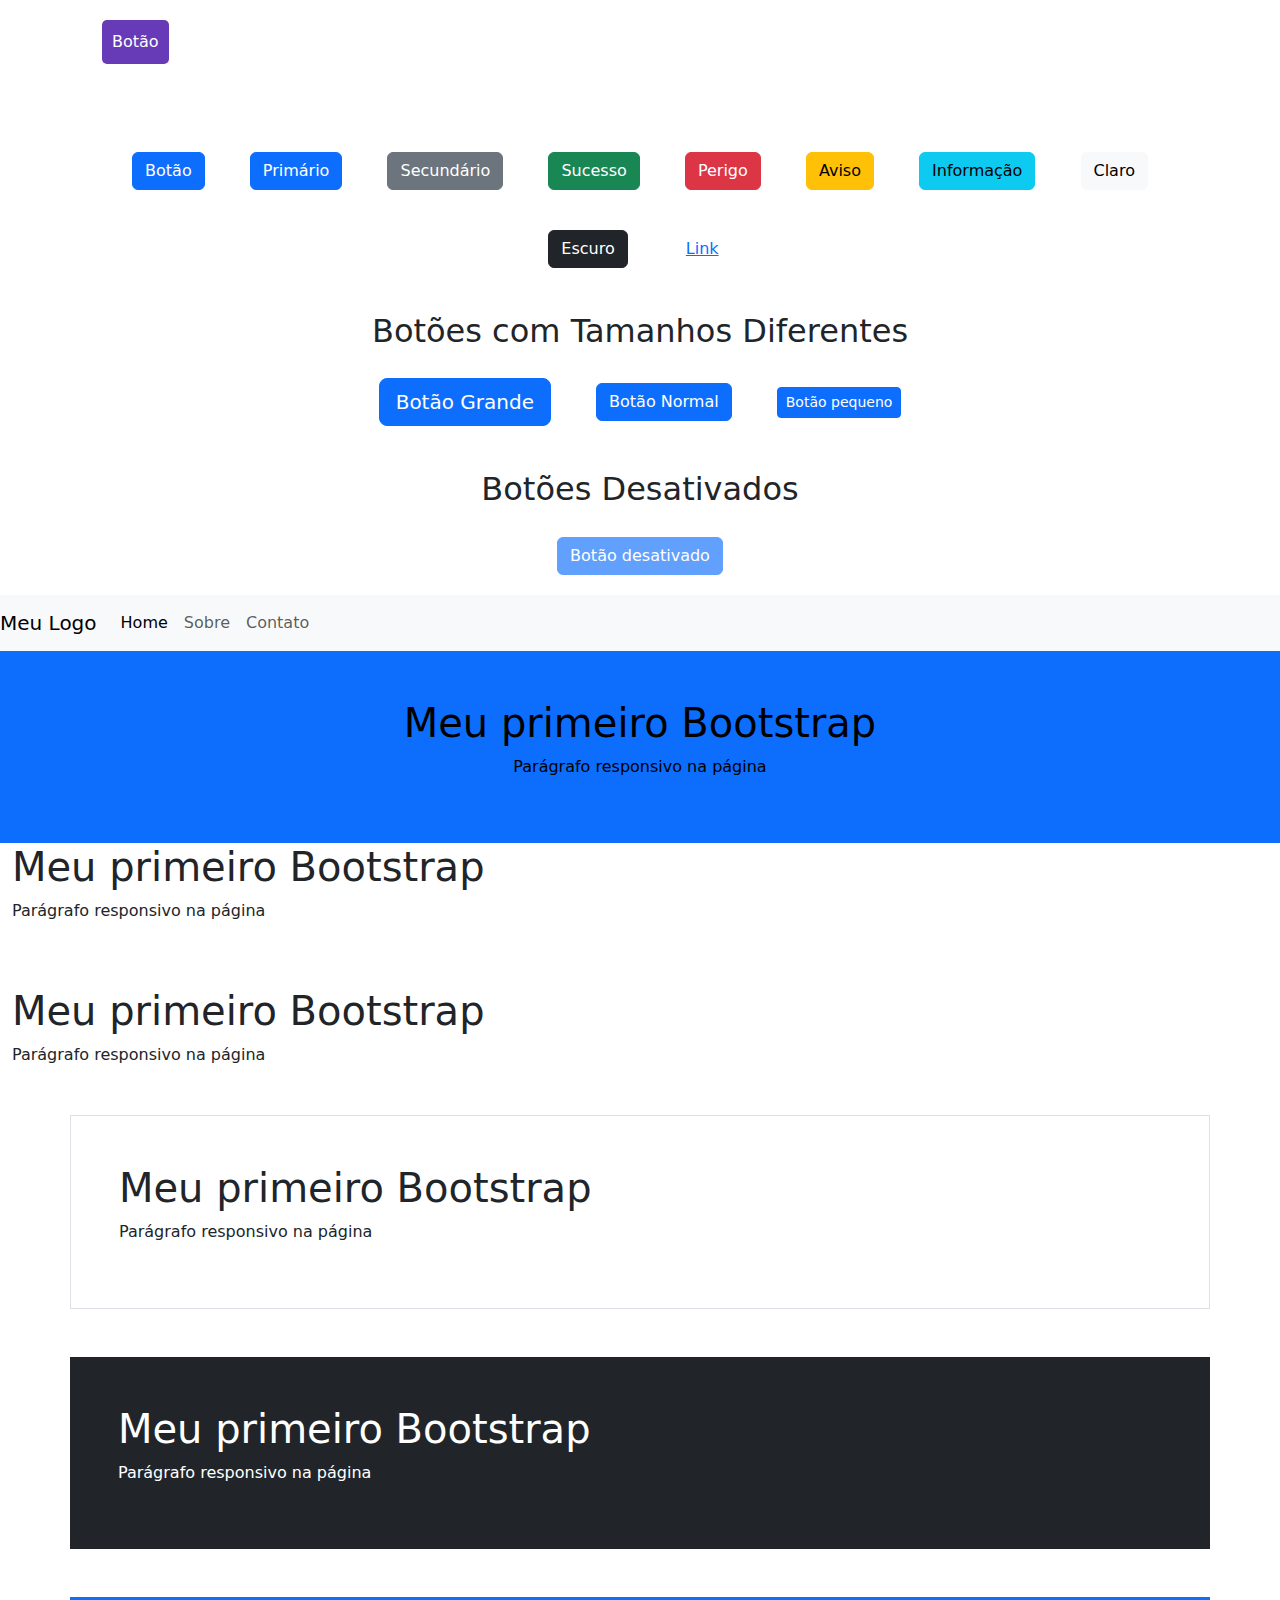
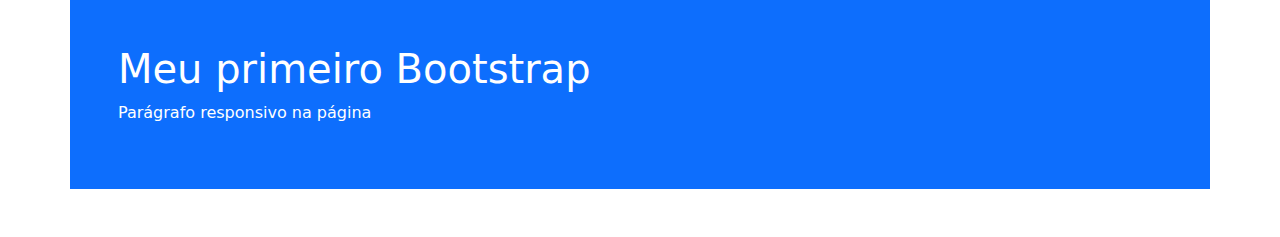
<file: bootstrap/index.html>
<!DOCTYPE html>
<html lang="en">
<head>
    <meta charset="UTF-8">
    <meta name="viewport" content="width=device-width, initial-scale=1.0">
    <link href="https://cdn.jsdelivr.net/npm/bootstrap@5.3.3/dist/css/bootstrap.min.css" rel="stylesheet" integrity="sha384-QWTKZyjpPEjISv5WaRU9OFeRpok6YctnYmDr5pNlyT2bRjXh0JMhjY6hW+ALEwIH" crossorigin="anonymous">
    <script defer src="https://cdn.jsdelivr.net/npm/bootstrap@5.3.3/dist/js/bootstrap.bundle.min.js" integrity="sha384-YvpcrYf0tY3lHB60NNkmXc5s9fDVZLESaAA55NDzOxhy9GkcIdslK1eN7N6jIeHz" crossorigin="anonymous"></script>
    <link rel="stylesheet" href="css/styles.css">

    <title>Bootstrap</title>
</head>
<body>

    <div class="container">
        <button>Botão</button>
    </div>

    <div class="container text-center mt-5">
        <button class="btn btn-primary">Botão</button>
        <button type="button" class="btn btn-primary">Primário</button>
        <button type="button" class="btn btn-secondary">Secundário</button>
        <button type="button" class="btn btn-success">Sucesso</button>
        <button type="button" class="btn btn-danger">Perigo</button>
        <button type="button" class="btn btn-warning">Aviso</button>
        <button type="button" class="btn btn-info">Informação</button>
        <button type="button" class="btn btn-light">Claro</button>
        <button type="button" class="btn btn-dark">Escuro</button>
        <button type="button" class="btn btn-link">Link</button>

        <h2 class="mt-4">Botões com Tamanhos Diferentes</h2>
        <button type="button" class="btn btn-primary btn-lg">Botão Grande</button>
        <button type="button" class="btn btn-primary">Botão Normal</button>
        <button type="button" class="btn btn-primary btn-sm">Botão pequeno</button>

        <h2 class="mt-4">Botões Desativados</h2>
        <button type="button" class="btn btn-primary" disabled>Botão desativado</button>
    </div>

    <nav class="navbar navbar-expand-lg navbar-light bg-light">
        <a class="navbar-brand" href="#">Meu Logo</a>
        <button class="navbar-toggler" type="button" data-toggle="collapse" data-target="#navbarNav"
            aria-controls="navbarNav" aria-expanded="false" aria-label="Toggle navigation">
            <span class="navbar-toggler-icon"></span>
        </button>
        <div class="collapse navbar-collapse" id="navbarNav">
            <ul class="navbar-nav">
                <li class="nav-item">
                    <a class="nav-link active" aria-current="page" href="#">Home</a>
                </li>
                <li class="nav-item">
                    <a class="nav-link" aria-current="page" href="#">Sobre</a>
                </li>
                <li class="nav-item">
                    <a class="nav-link" aria-current="page" href="#">Contato</a>
                </li>
            </ul>
        </div>
    </nav>
        <div class="container-fluid p-5 bg-primary text-black text-center">
            <h1>Meu primeiro Bootstrap</h1>
            <p>Parágrafo responsivo na página</p>
        </div>

        <div class="container-fluid">
            <h1>Meu primeiro Bootstrap</h1>
            <p>Parágrafo responsivo na página</p>
        </div>

        <div class="container-fluid pt-5">
            <h1>Meu primeiro Bootstrap</h1>
            <p>Parágrafo responsivo na página</p>
        </div>

        <div class="container p-5 my-5 border">
            <h1>Meu primeiro Bootstrap</h1>
            <p>Parágrafo responsivo na página</p>
        </div>

        <div class="container p-5 my-5 bg-dark text-white">
            <h1>Meu primeiro Bootstrap</h1>
            <p>Parágrafo responsivo na página</p>
        </div>
        
        <div class="container p-5 my-5 bg-primary text-white">
            <h1>Meu primeiro Bootstrap</h1>
            <p>Parágrafo responsivo na página</p>
        </div>
    
</body>
</html>
</file>
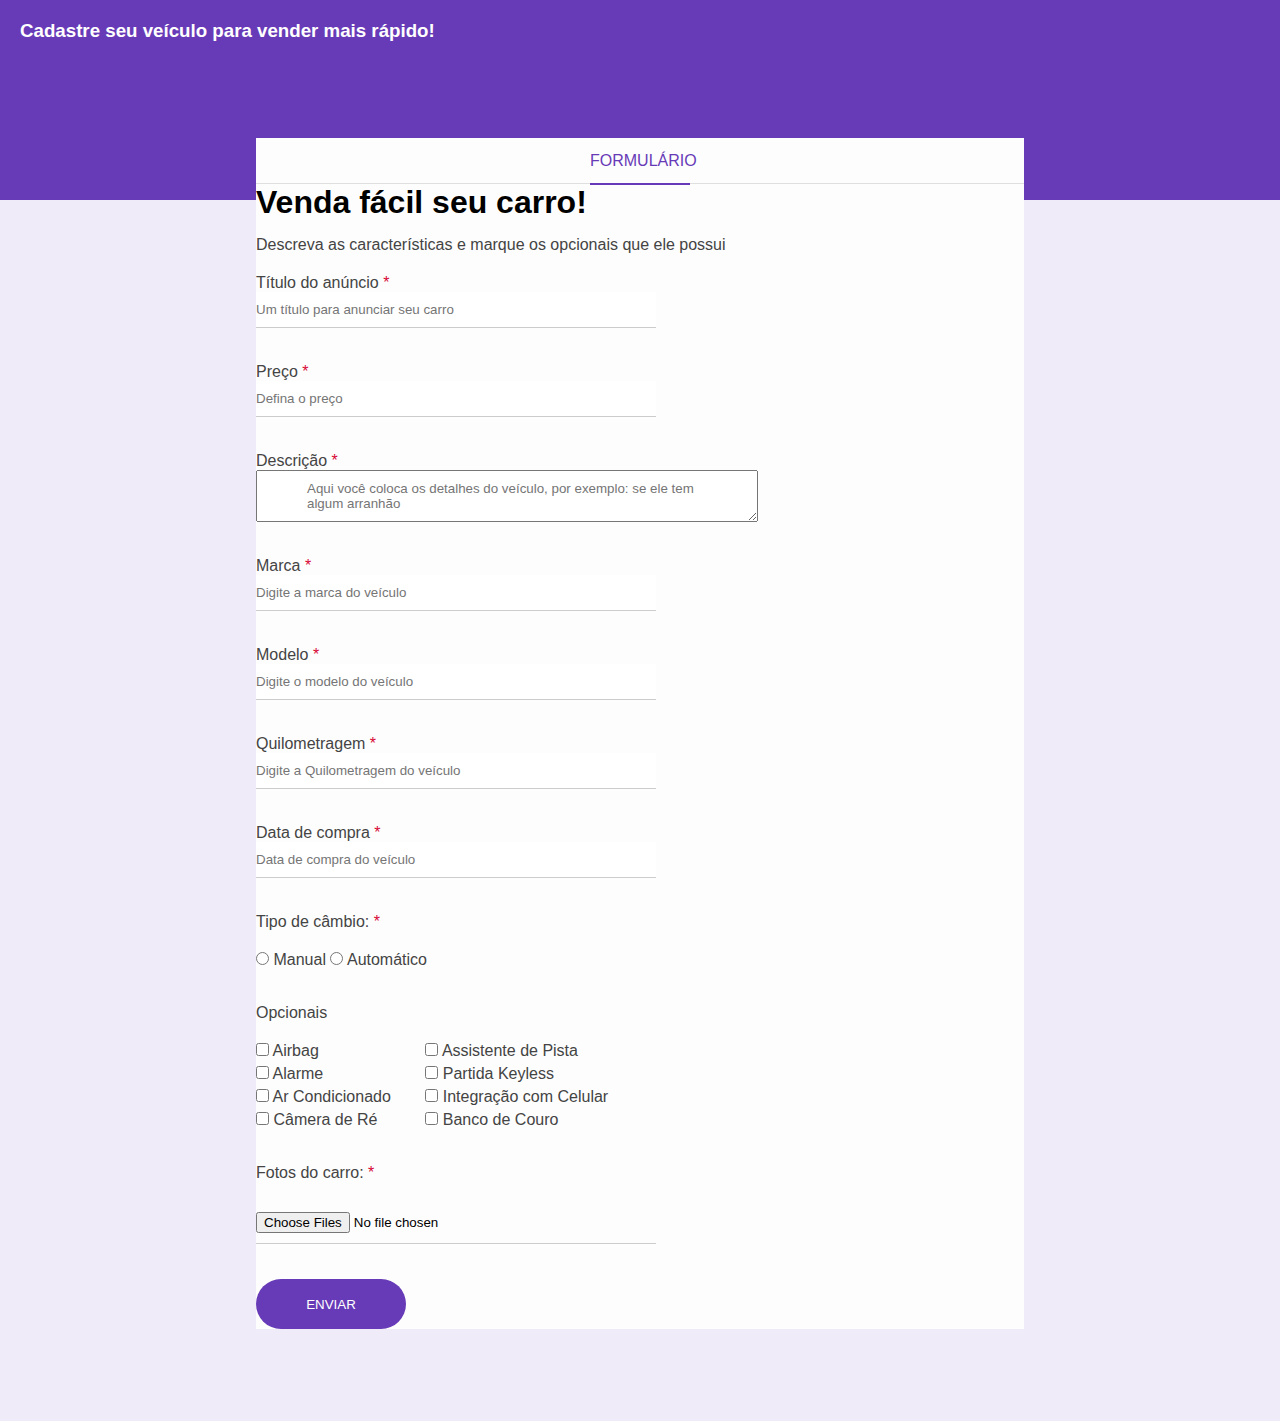
<file: proj_forms/index.html>
<!DOCTYPE html>
<html lang="pt-br">
  <head>
    <meta charset="UTF-8" />
    <meta http-equiv="X-UA-Compatible" content="IE=edge" />
    <meta name="viewport" content="width=device-width, initial-scale=1.0" />
    <title>Venda seu carro</title>
    <link rel="stylesheet" href="css/style.css" />
  </head>
  <body>
    <div class="container">
      <div class="header">
        <h3>Cadastre seu veículo para vender mais rápido!</h3>
      </div>
      <div class="form-container">
        <div class="form-header">
          <p>Formulário</p>
        </div>
        <div class="form-body">
          <h1 class="form-title">Venda fácil seu carro!</h1>
          <p>
            Descreva as características e marque os opcionais que ele possui
          </p>
          <form>
            <div class="box-input">
              <label for="title"
                >Título do anúncio <span class="required-field">*</span></label
              >
              <input
                type="text"
                name="title"
                id="title"
                class="block"
                placeholder="Um título para anunciar seu carro"
                minlength="1"
                maxlength="30"
                required
              />
            </div>
            <div class="box-input">
              <label for="price"
                >Preço <span class="required-field">*</span></label
              >
              <input
                type="number"
                name="price"
                id="price"
                class="block"
                placeholder="Defina o preço"
                required
              />
            </div>
            <div class="box-input">
              <label for="description"
                >Descrição <span class="required-field">*</span></label
              >
              <textarea
                name="description"
                id="description"
                class="block"
                placeholder="Aqui você coloca os detalhes do veículo, por exemplo: se ele tem algum arranhão"
              ></textarea>
            </div>
            <div class="box-input">
              <label for="brand"
                >Marca <span class="required-field">*</span></label
              >
              <input
                type="text"
                name="brand"
                id="brand"
                class="block"
                placeholder="Digite a marca do veículo"
                required
              />
            </div>
            <div class="box-input">
              <label for="model"
                >Modelo <span class="required-field">*</span></label
              >
              <input
                type="text"
                name="model"
                id="model"
                class="block"
                placeholder="Digite o modelo do veículo"
                required
              />
            </div>
            <div class="box-input">
              <label for="mileage"
                >Quilometragem <span class="required-field">*</span></label
              >
              <input
                type="number"
                name="mileage"
                id="mileage"
                class="block"
                placeholder="Digite a Quilometragem do veículo"
                required
              />
            </div>
            <div class="box-input">
              <label for="purchase_date"
                >Data de compra <span class="required-field">*</span></label
              >
              <input
                type="number"
                name="mileage"
                id="mileage"
                class="block"
                placeholder="Data de compra do veículo"
                required
              />
            </div>
            <div class="box-input">
              <p>Tipo de câmbio: <span class="required-field">*</span></p>
              <input type="radio" 
              id="manual" 
              name="gear" />
              <label for="manual">Manual</label>
              <input type="radio" 
              id="auto" 
              name="gear" />
              <label for="auto">Automático</label>
            </div>
            <div class="optional-box">
              <p>Opcionais</p>
              <ul class="optional-list">
                <li>
                  <input
                    type="checkbox"
                    id="airbag"
                    name="optional[]"
                    value="airbag"
                  />
                  <label for="airbag">Airbag</label>
                </li>
                <li>
                  <input
                    type="checkbox"
                    id="alarm"
                    name="optional[]"
                    value="alarm"
                  />
                  <label for="alarm">Alarme</label>
                </li>
                <li>
                  <input type="checkbox" id="ac" name="optional[]" value="ac" />
                  <label for="ac">Ar Condicionado</label>
                </li>
                <li>
                  <input
                    type="checkbox"
                    id="reverse_camera"
                    name="optional[]"
                    value="reverse_camera"
                  />
                  <label for="reverse_camera">Câmera de Ré</label>
                </li>
              </ul>
            </div>
            <div class="optional-box">
              <ul class="optional-list">
                <li>
                  <input
                    type="checkbox"
                    id="lane_assist"
                    name="optional[]"
                    value="lane_assist"
                  />
                  <label for="lane_assist">Assistente de Pista</label>
                </li>
                <li>
                  <input
                    type="checkbox"
                    id="keyless"
                    name="optional[]"
                    value="keyless"
                  />
                  <label for="keyless">Partida Keyless</label>
                </li>
                <li>
                  <input
                    type="checkbox"
                    id="smartphone"
                    name="optional[]"
                    value="smartphone"
                  />
                  <label for="smartphone">Integração com Celular</label>
                </li>
                <li>
                  <input
                    type="checkbox"
                    id="leather_seat"
                    name="optional[]"
                    value="leather_seat"
                  />
                  <label for="leather_seat">Banco de Couro</label>
                </li>
              </ul>
            </div>
            <div class="box-input">
              <p>Fotos do carro: <span class="required-field">*</span></p>
              <input
                type="file"
                multiple
                accept="image/png, image/jpg"
                id="images"
                name="images"
                required
              />
            </div>
            <input type="submit" value="Enviar" class="btn-submit" />
          </form>
        </div>
      </div>
    </div>
  </body>
</html>
</file>
<file: bootstrap/css/styles.css>
button {
    background-color: #673ab7;
    color: white;
    padding: 10px;
    border: none;
    border-radius: 5px;
    margin: 20px;
    
}
</file>
<file: proj_forms/css/style.css>
*{
    margin: 0;
    padding: 0;
    font-family: Arial, Helvetica, sans-serif;
}
body {
    background-color: #f0ebf8;
}
h1
h2
h3
h4
h5 {
    color: #333;
}
p, label {
    color: #444;
}

input {
    border: none;
    border-bottom: 1px solid #ccc;
    padding: 10px 0;
}

input[type="text"],
input[type="number"],
input[type="date"],
input[type="file"],
textarea {
    width: 400px;
}

textarea {
    padding: 10px 50px;
}

.header {
    background-color: #673ab7;
    height: 160px;
    padding: 20px;
}

.header h3 {
    color: #fff;
    margin-top: 0;
}
.form-container {
    background-color: #fdfdfd;
    width: 60%;
    margin: 0 auto;
    position: relative;
    top: -62px;
}

.form-header {
    border-bottom: 1px solid #dfdfdf;
    height: 45px;
}

.form-header p{
    color: #673ab7;
    border-bottom: 2px solid #673ab7;
    width: 100px;
    text-align: center;
    margin: 0 auto;
    text-transform: uppercase;
    height: 45px;
    line-height: 45px;
}

.form-body {
    margin-bottom: 30px;
}
.form-title {
    margin-bottom: 15px;
}
.form-body p {
    margin-bottom: 20px;
}
.required-field {
    color: #d80835;
}
.box-input {
    margin-bottom: 35px;
}
.block {
    display: block;
}
.optional-box {
    display: inline-block;
    margin: 0 30px 30px 0;
}
.optional-box li{
    list-style: none;
    margin-bottom: 5px;
}
.box-input p {
    margin-bottom: 5;
}
.btn-submit {
    background-color: #673ab7;
    color: #fff;
    border: 2px solid transparent;
    border-radius: 25px;
    width: 150px;
    height: 50px;
    cursor: pointer;
    text-transform: uppercase;
    transition: 0.5s;
}
.btn-submit:hover {
    background-color: #fff;
    border-color: #673ab7;
    color: #673ab7;
}
</file>
